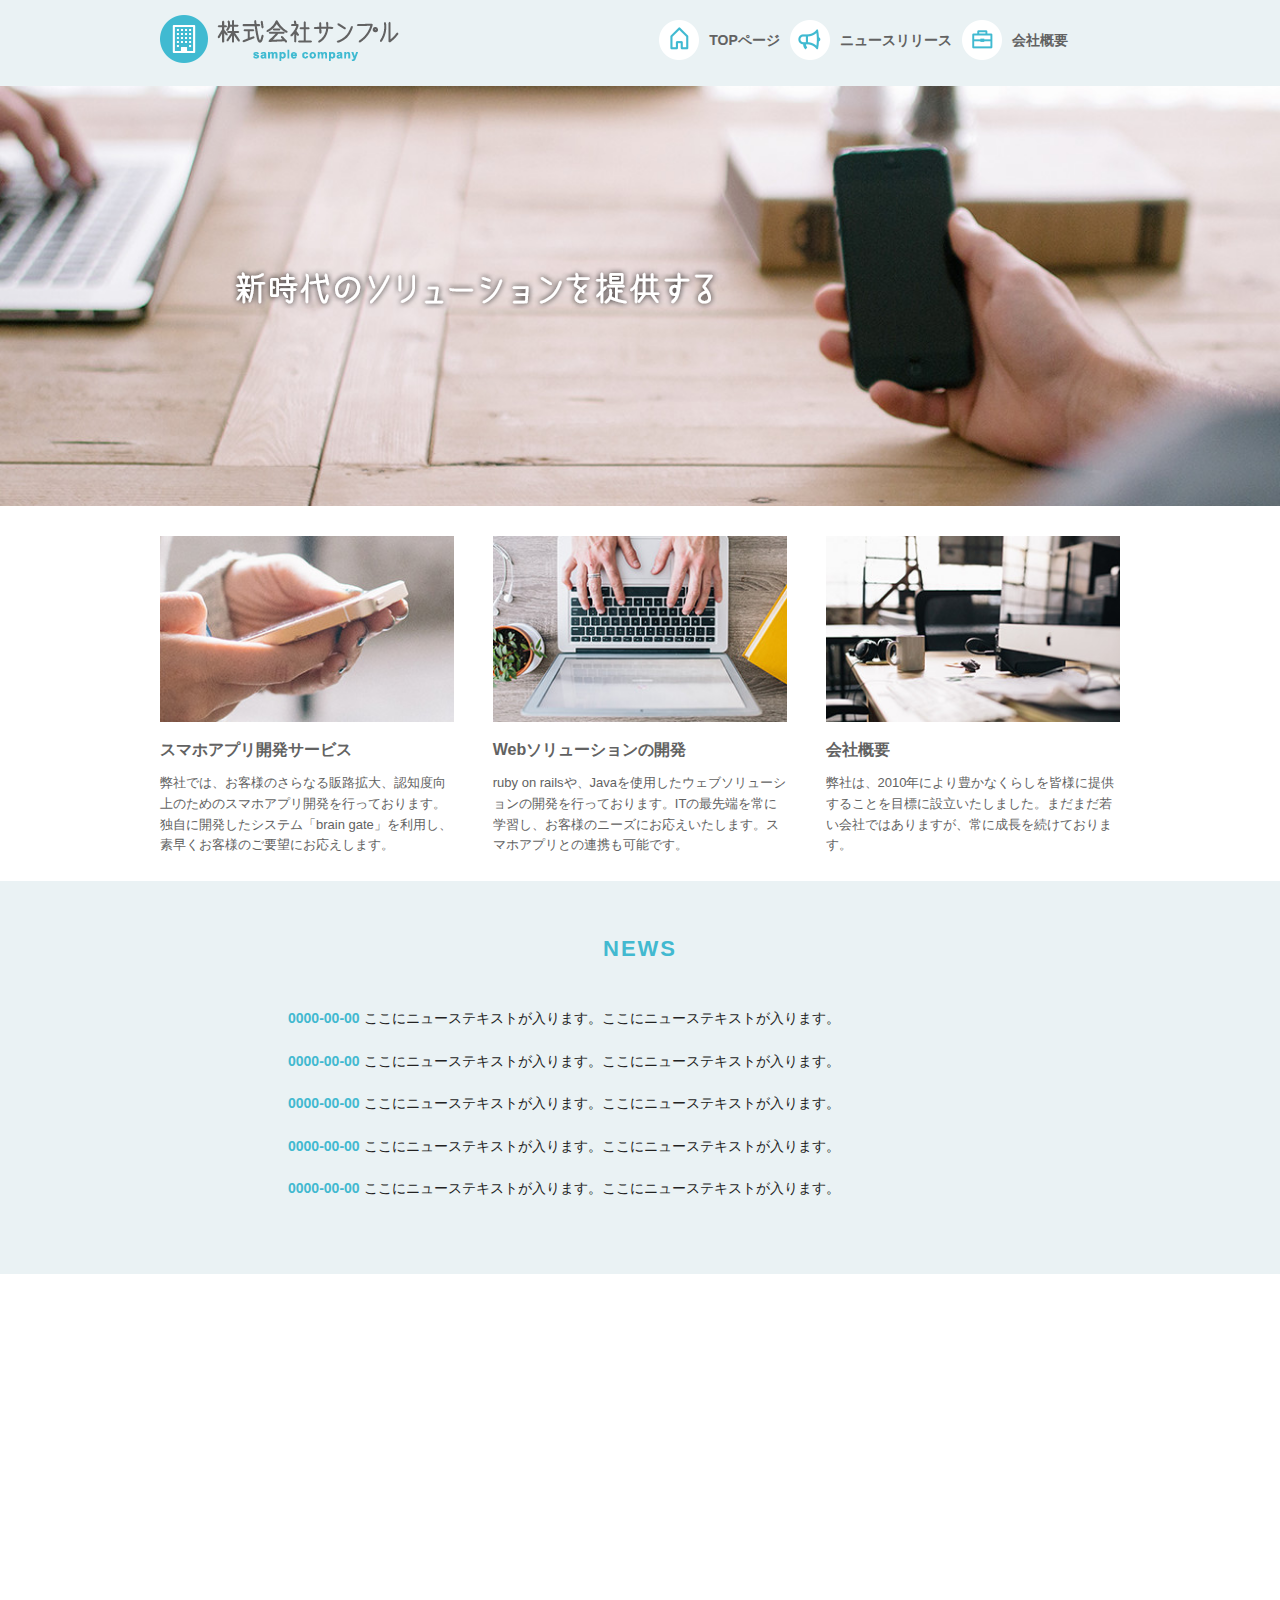
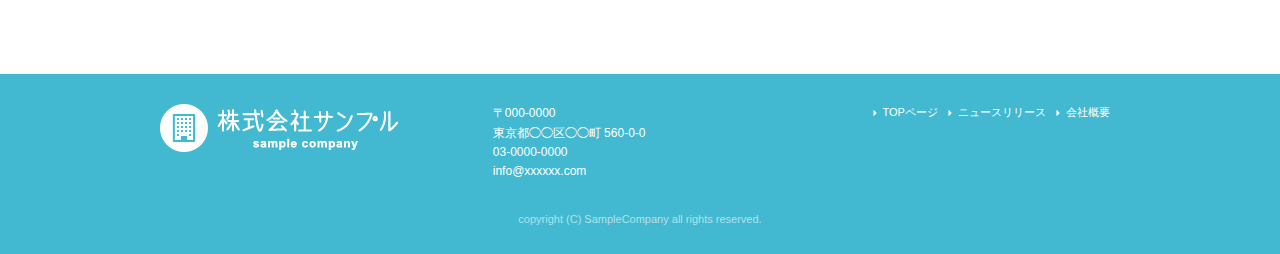
<file: corporate-site/index.html>
<!DOCTYPE html>
<html lang="ja">
<head>
<!-- Basic Page Needs
–––––––––––––––––––––––––––––––––––––––––––––––––– -->
<meta charset="utf-8">
<title>株式会社サンプル</title>
<meta name="description" content="">
<meta name="author" content="">
<!-- Mobile Specific Metas
–––––––––––––––––––––––––––––––––––––––––––––––––– -->
<meta name="viewport" content="width=device-width, initial-scale=1">
<!-- CSS
–––––––––––––––––––––––––––––––––––––––––––––––––– -->
<link rel="stylesheet" href="css/normalize.css">
<link rel="stylesheet" href="css/skeleton.css">
<link rel="stylesheet" href="css/sample.css">
<!-- Favicon
–––––––––––––––––––––––––––––––––––––––––––––––––– -->
<link rel="icon" type="image/png" href="images/favicon.png">
</head>
<body>
<header>
	<div id="header_in" class="container">
		<div class="row">
			<div class="six columns logo">
				<h1><a href="index.html"><img class="u-max-full-width" src="images/top/logo.png" alt="株式会社サンプル" srcset="images/top/logo@2x.png 2x" /></a></h1>
			</div>
			<div class="six columns navi">
				<div class="sp_navi">
 					<img id="sp_navi_btn" class="u-max-full-width" src="images/top/sp_navi.png" alt="sp_navi" srcset="images/top/sp_navi@2x.png 2x" />
					<ul class="sp_navi_li">
						<li><a href="index.html">TOPページ</a></li>
						<li><a href="news.html">ニュースリリース</a></li>
						<li><a href="company.html">会社概要</a></li>
					</ul>
				</div><!-- sp_navi -->
				<div class="pc_navi">
					<ul class="pc_navi_li">
						<li class="navi_toppage"><a href="index.html">TOPページ</a></li>
						<li class="navi_news"><a href="news.html">ニュースリリース</a></li>
						<li class="navi_company"><a href="company.html">会社概要</a></li>
					</ul>
				</div><!-- pc_navi -->
			</div>
		</div><!-- row -->
	</div><!-- header_in -->
</header>
<!-- header -->
<div id="cover_area">
	<div class="container">
		<div class="twelve columns">
			<img class="u-max-full-width" src="images/top/cover_read.png" alt="新時代のソリューションを提供する" srcset="images/top/cover_read@2x.png 2x" />
		</div>
	</div>
</div>
<!-- #cover -->
<div id="service_area">
	<div class="container">
		<div class="row">
			<div class="four columns">
				<img class="u-max-full-width" src="images/top/service_01.jpg" alt="スマホアプリ開発サービス" srcset="images/top/service_01@2x.jpg 2x" />
				<div class="service_title">スマホアプリ開発サービス</div>
				<p>弊社では、お客様のさらなる販路拡大、認知度向上のためのスマホアプリ開発を行っております。独自に開発したシステム「brain gate」を利用し、素早くお客様のご要望にお応えします。</p>
			</div><!-- column -->
			<div class="four columns">
				<img class="u-max-full-width" src="images/top/service_02.jpg" alt="Webソリューションの開発" srcset="images/top/service_02@2x.jpg 2x" />
				<div class="service_title">Webソリューションの開発</div>
				<p>ruby on railsや、Javaを使用したウェブソリューションの開発を行っております。ITの最先端を常に学習し、お客様のニーズにお応えいたします。スマホアプリとの連携も可能です。</p>
			</div><!-- column -->
			<div class="four columns">
				<img class="u-max-full-width" src="images/top/service_03.jpg" alt="会社概要" srcset="images/top/service_03@2x.jpg 2x" />
				<div class="service_title">会社概要</div>
				<p>弊社は、2010年により豊かなくらしを皆様に提供することを目標に設立いたしました。まだまだ若い会社ではありますが、常に成長を続けております。</p>
			</div><!-- column -->
		</div>
	</div>
</div>
<!-- #service_area -->
<div id="news_area">
	<div class="container">
		<div class="row">
			<div class="twelve columns">
				<div class="news_title">NEWS</div>
					<ul class="news_lists">
						<li><span>0000-00-00</span> ここにニューステキストが入ります。ここにニューステキストが入ります。</li>
						<li><span>0000-00-00</span> ここにニューステキストが入ります。ここにニューステキストが入ります。</li>
						<li><span>0000-00-00</span> ここにニューステキストが入ります。ここにニューステキストが入ります。</li>
						<li><span>0000-00-00</span> ここにニューステキストが入ります。ここにニューステキストが入ります。</li>
						<li><span>0000-00-00</span> ここにニューステキストが入ります。ここにニューステキストが入ります。</li>
					</ul>
			</div>
		</div>
	</div>
</div>
<!-- #news_area -->
<div id="googlemap_area">
	<script src="//maps.google.com/maps/api/js?sensor=true"></script>
	<script type="text/javascript">
		function googleMap() {
			var latlng = new google.maps.LatLng(35.6694293,139.7189323);/* 座標 */
			var myOptions = {
				zoom: 16, /*拡大比率*/
				center: latlng,
				scrollwheel: false,
				disableDoubleClickZoom: true,
				draggable: false,
				mapTypeControlOptions: { mapTypeIds: ['style', google.maps.MapTypeId.ROADMAP] }
			};
			var map = new google.maps.Map(document.getElementById('map1'), myOptions);
			/*アイコン設定*/
			var icon = new google.maps.MarkerImage('images/top/pin.png',/*画像url*/
												   new google.maps.Size(48,56),/*アイコンサイズ*/
												   new google.maps.Point(0,0)/*アイコン位置*/
												  );
			var markerOptions = {
				position: latlng,
				map: map,
				icon: icon,
				title: '株式会社サンプル',/*タイトル*/
				animation: google.maps.Animation.DROP/*アニメーション*/
			};
			var marker = new google.maps.Marker(markerOptions);
			/*取得スタイルの貼り付け*/
			var styleOptions = [
				{
					"stylers": [
						{ "hue": '#eaf2f4' }
					]
				}
			];
			var styledMapOptions = { name: '株式会社サンプル' }/*地図右上のタイトル*/
			var sampleType = new google.maps.StyledMapType(styleOptions, styledMapOptions);
			map.mapTypes.set('style', sampleType);
			map.setMapTypeId('style');
		};
		google.maps.event.addDomListener(window, 'load', function() {
			googleMap();
		});
	</script>
	<div id="map1" style="width:100%; height:400px; margin:0 auto;"></div>
</div>
<!-- #googlemap_area -->
<footer>
	<div class="container">
		<div class="row">
			<div class="four columns sp">
				<img class="u-max-full-width" src="images/top/footer_logo.png" alt="株式会社サンプル" srcset="images/top/footer_logo@2x.png 2x" />
			</div><!-- columns -->
			<div class="four columns foot_address sp">
			〒000-0000<br />
			東京都◯◯区◯◯町 560-0-0<br />
			03-0000-0000<br />
			info@xxxxxx.com
			</div><!-- columns -->
		<div class="four columns">
			<ul class="foot_navi">
				<li><a href="">TOPページ</a></li>
				<li><a href="">ニュースリリース</a></li>
				<li><a href="">会社概要</a></li>
			</ul>
		</div><!-- columns -->
		</div><!-- row -->
		<div class="row">
			<div class="twelve columns sp">
				<p class="copy">copyright (C) SampleCompany all rights reserved.</p>
			</div><!-- columns -->
		</div><!-- row -->
	</div>
</footer>
<!-- //footer -->
<script type="text/javascript" src="//ajax.googleapis.com/ajax/libs/jquery/1.10.2/jquery.min.js"></script>
	<script>
		$(function(){
			$(document).ready(function(){
				$("#sp_navi_btn").click(function () {
					$(this).next().slideToggle();
				});
			});
		});
	</script>
</body>
</html>
</file>
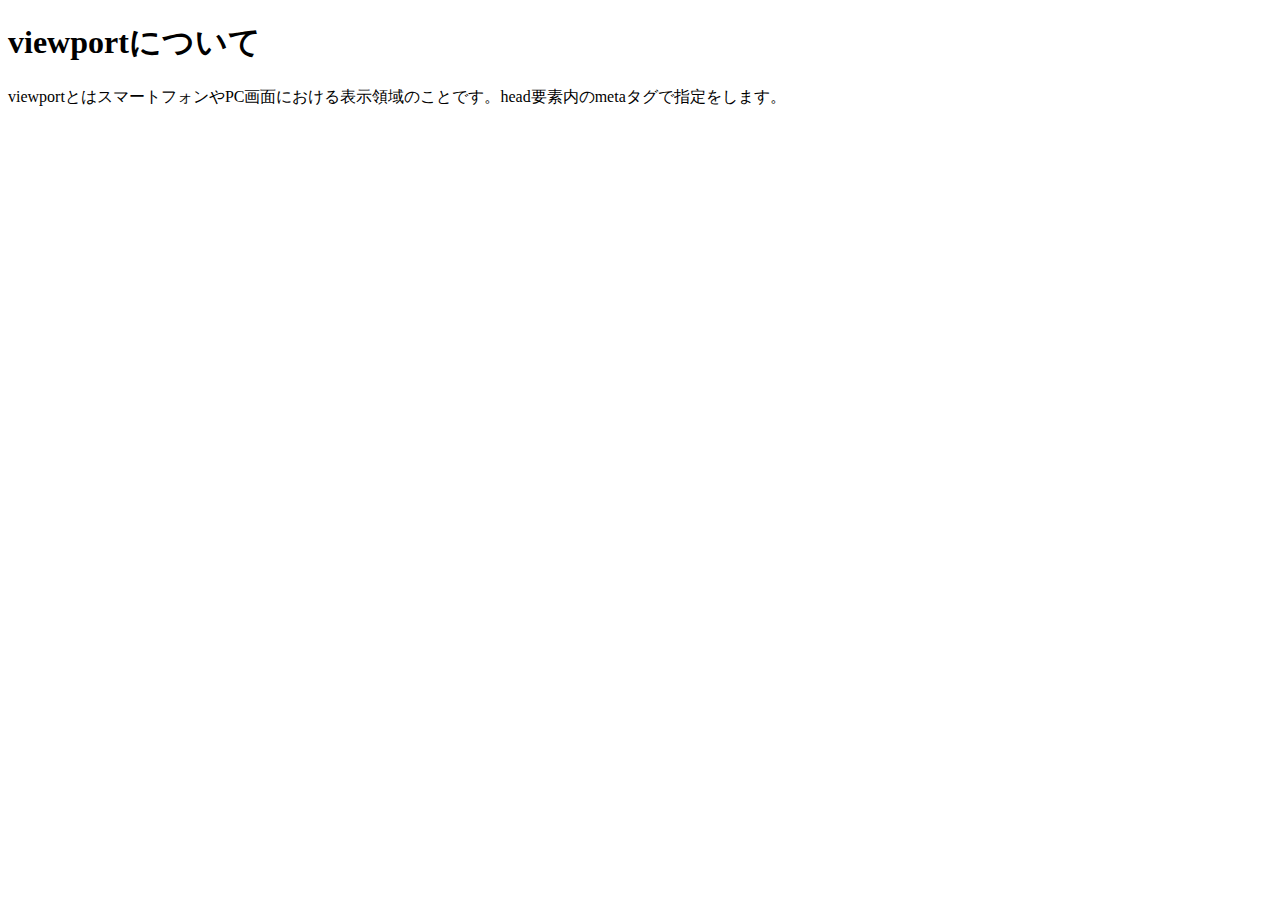
<file: lesson7-4/index.html>
<!DOCTYPE html>
<html lang="ja">
    <head>
        <meta charset="utf-8">
        <meta name="viewport" content="width=device-width, initial-scale=1">
        <title>レスポンシブデザイン</title>
    </head>
    <body>
        <h1>viewportについて</h1>
        <p>viewportとはスマートフォンやPC画面における表示領域のことです。head要素内のmetaタグで指定をします。</p>
    </body>
</html>
</file>
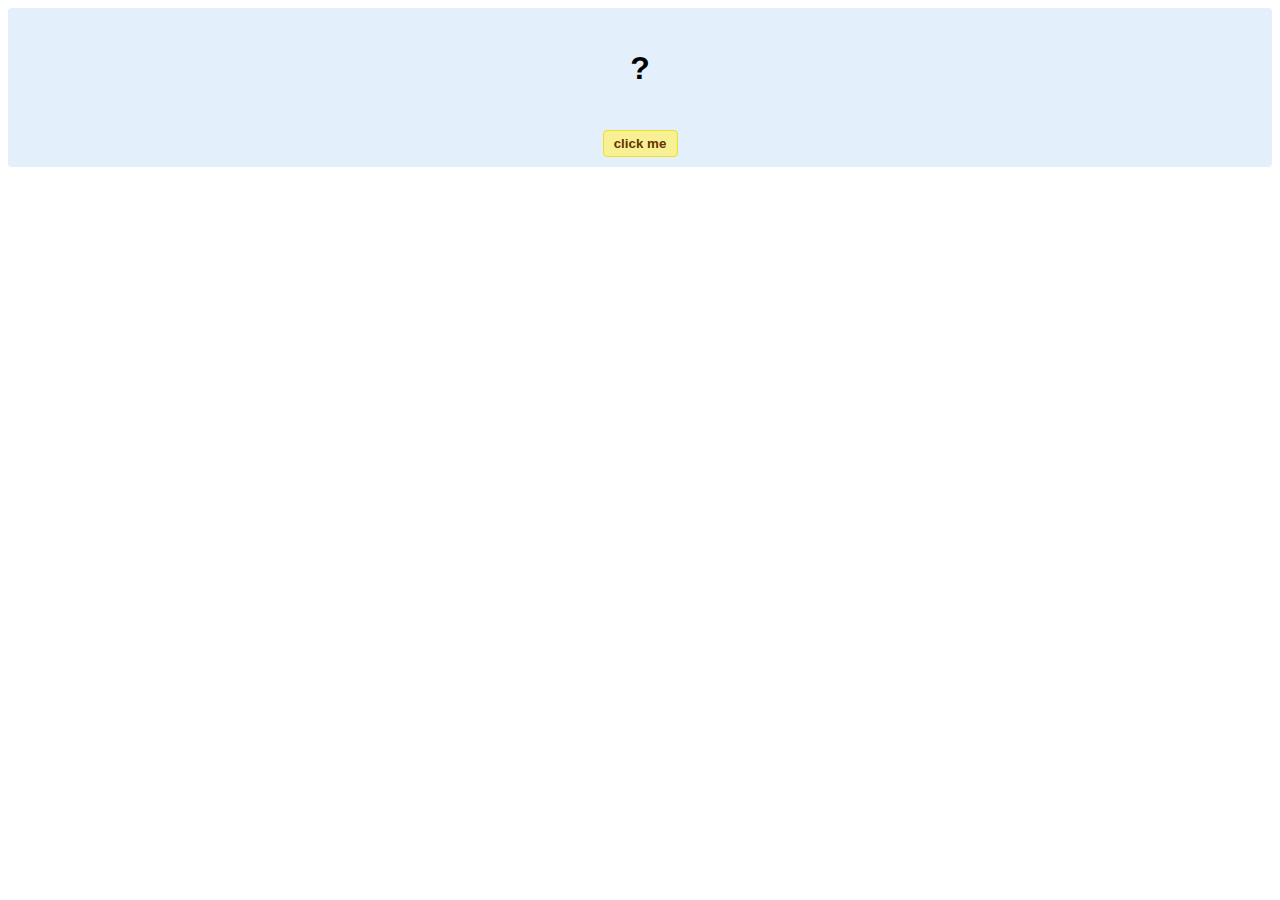
<file: hello-world.html>
<!DOCTYPE html>
<!-- HTML5 Hello world by kirupa - http://www.kirupa.com/html5/getting_your_feet_wet_html5_pg1.htm -->
<html lang="en-us">

<head>
<meta charset="utf-8">
<title>Hello...</title>
<style type="text/css">
#mainContent {
	font-family: Arial, Helvetica, sans-serif;
	font-size: xx-large;
	font-weight: bold;
	background-color: #E3F0FB;
	border-radius: 4px;
	padding: 10px;
	text-align: center;
}
.buttonStyle {
	border-radius: 4px;
	border: thin solid #F0E020;
	padding: 5px;
	background-color: #F8F094;
	font-family: "Segoe UI", Tahoma, Geneva, Verdana, sans-serif;
	font-weight: bold;
	color: #663300;
	width: 75px;
}

.buttonStyle:hover {
	border: thin solid #FFCC00;
	background-color: #FCF9D6;
	color: #996633;
	cursor: pointer;
}
.buttonStyle:active {
	border: thin solid #99CC00;
	background-color: #F5FFD2;
	color: #669900;
	cursor: pointer;
}

</style>
</head>

<body>
<div id="mainContent">
<p id="helloText">?</p>
<button id="clickButton" class="buttonStyle">click me</button>
</div>
<script> 
var myButton = document.getElementById("clickButton");
var myText = document.getElementById("helloText");

myButton.addEventListener('click', doSomething, false)

function doSomething() {
	myText.textContent = "hello, world!";
}
</script>

</body>
</html>
</file>
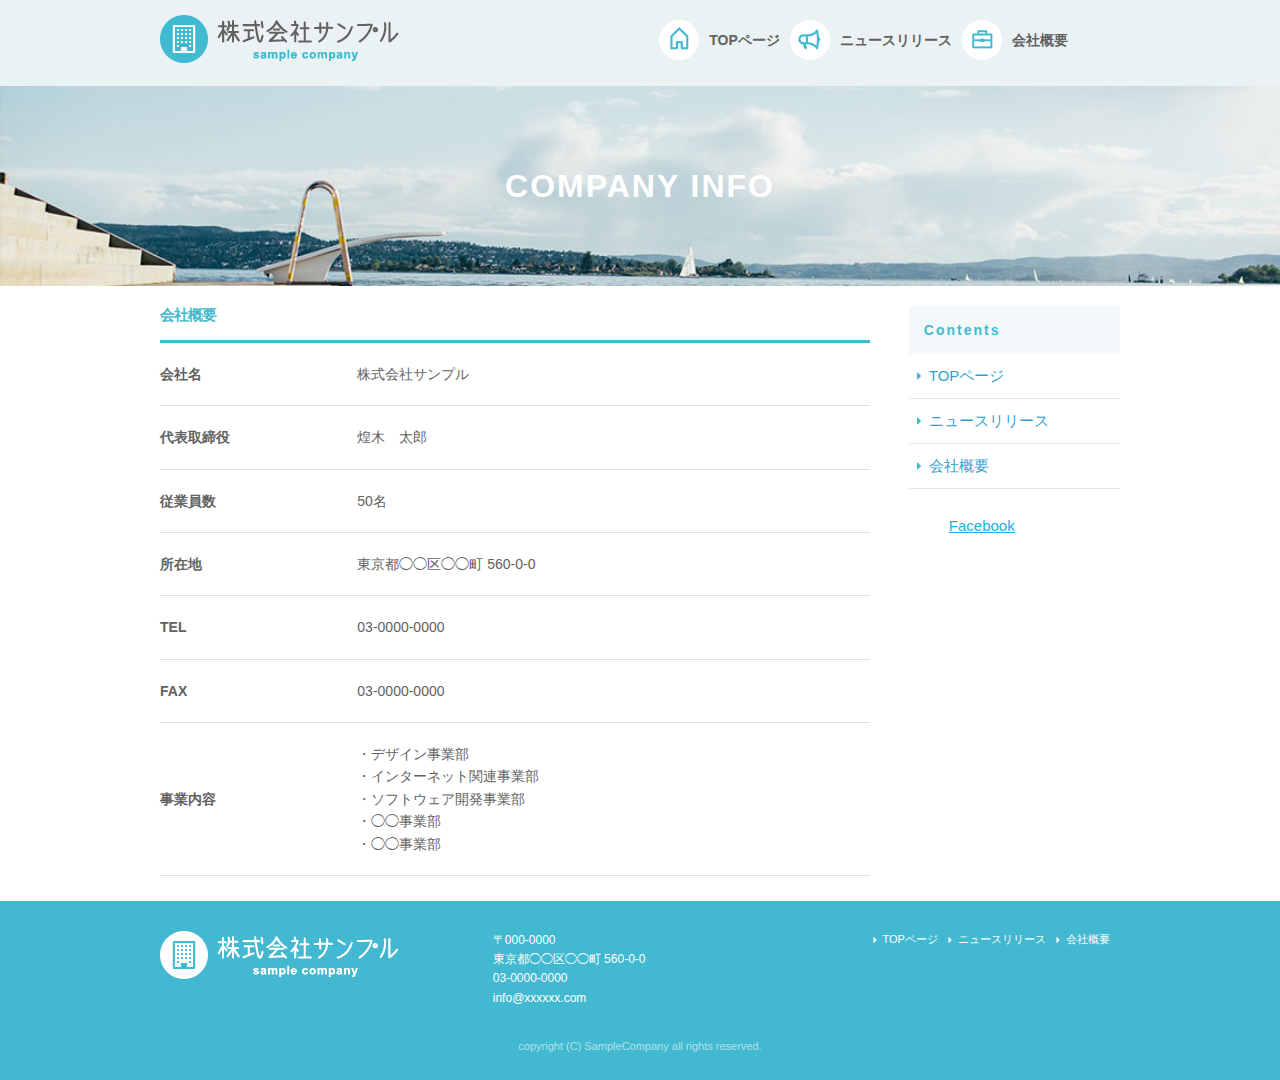
<file: corporate-site/company.html>
<!DOCTYPE html>
<html lang="ja">
  <head>

    <meta charset="utf-8">
    <title>COMPANY INFO | 株式会社サンプル</title>
    <meta name="description" content="">
    <meta name="author" content="">

    <meta name="viewport" content="width=device-width, initial-scale=1">

    <!-- <link href="//fonts.googleapis.com/css?family=Raleway:400,300,600" rel="stylesheet" type="text/css"> -->

    <link rel="stylesheet" href="css/normalize.css">
    <link rel="stylesheet" href="css/skeleton.css">
    <link rel="stylesheet" href="css/sample.css">

    <link rel="icon" type="image/png" href="images/favicon.png">

  </head>
  <body>

    <div id="fb-root"></div>
    <script>(function(d, s, id) {
var js, fjs = d.getElementsByTagName(s)[0];
if (d.getElementById(id)) return;
js = d.createElement(s); js.id = id;
js.src = "//connect.facebook.net/ja_JP/sdk.js#xfbml=1&version=v2.6";
fjs.parentNode.insertBefore(js, fjs);
    }(document, 'script', 'facebook-jssdk'));</script>

    <header>
      <div id="header_in" class="container">
        <div class="row">
          <div class="six columns logo">

            <h1><a href="index.html"><img class="u-max-full-width" src="images/top/logo.png" alt="株式会社サンプル" srcset="images/top/logo@2x.png 2x" /></a></h1>

          </div>
          <div class="six columns navi">

            <div class="sp_navi">
              <img id="sp_navi_btn" class="u-max-full-width" src="images/top/sp_navi.png" alt="sp_navi" srcset="images/top/sp_navi@2x.png 2x" />

              <ul class="sp_navi_li">
                <li><a href="index.html">TOPページ</a></li>
                <li><a href="news.html">ニュースリリース</a></li>
                <li><a href="company.html">会社概要</a></li>
              </ul>
            </div>
            <!-- sp_navi -->

            <div class="pc_navi">

              <ul class="pc_navi_li">
                <li class="navi_toppage"><a href="index.html">TOPページ</a></li>
                <li class="navi_news"><a href="news.html">ニュースリリース</a></li>
                <li class="navi_company"><a href="company.html">会社概要</a></li>
              </ul>

            </div>
            <!-- pc_navi -->

          </div>
        </div>
        <!-- row -->
      </div>
      <!-- header_in -->
    </header>

    <div id="sub_cover">
      <div class="conteiner">
        <div class="row">

          <div class="twelve columns">
            <h2>COMPANY INFO</h2>
          </div>

        </div>
      </div>
    </div>
    <!-- #sub_cover -->

    <div id="contents">
      <div class="container">
        <div class="row">

          <div id="main" class="nine columns">
            <h2 class="company_title">会社概要</h2>

            <table class="u-full-width">
              <tr>
                <th>会社名</th>
                <td>株式会社サンプル</td>
              </tr>
              <tr>
                <th>代表取締役</th>
                <td>煌木　太郎</td>
              </tr>
              <tr>
                <th>従業員数</th>
                <td>50名</td>
              </tr>
              <tr>
                <th>所在地</th>
                <td>東京都◯◯区◯◯町 560-0-0</td>
              </tr>
              <tr>
                <th>TEL</th>
                <td>03-0000-0000</td>
              </tr>
              <tr>
                <th>FAX</th>
                <td>03-0000-0000</td>
              </tr>
              <tr>
                <th>事業内容</th>
                <td>
                  ・デザイン事業部<br />
                  ・インターネット関連事業部<br />
                  ・ソフトウェア開発事業部<br />
                  ・◯◯事業部<br />
                  ・◯◯事業部
                </td>
              </tr>
            </table>


          </div>

          <div id="sidebar" class="three columns">

            <div class="pc_sidemenu">
              <h3>Contents</h3>

              <ul>
                <li><a href="index.html">TOPページ</a></li>
                <li><a href="news.html">ニュースリリース</a></li>
                <li><a href="company.html">会社概要</a></li>
              </ul>
            </div>

            <div class="fb-page" data-href="https://www.facebook.com/facebook" data-tabs="timeline" data-height="300" data-small-header="false" data-adapt-container-width="true" data-hide-cover="false" data-show-facepile="false"><div class="fb-xfbml-parse-ignore"><blockquote cite="https://www.facebook.com/facebook"><a href="https://www.facebook.com/facebook">Facebook</a></blockquote></div></div>

          </div>

        </div>
      </div>
    </div>
    <!-- #contents -->


    <footer>
      <div class="container">
        <div class="row">
          <div class="four columns sp">
            <img class="u-max-full-width" src="images/top/footer_logo.png" alt="株式会社サンプル" srcset="images/top/footer_logo@2x.png 2x" />
          </div>
          <!-- columns -->
          <div class="four columns foot_address sp">
            〒000-0000<br />
            東京都◯◯区◯◯町 560-0-0<br />
            03-0000-0000<br />
            info@xxxxxx.com
          </div>
          <!-- columns -->
          <div class="four columns">
            <ul class="foot_navi">
              <li><a href="index.html">TOPページ</a></li>
              <li><a href="news.html">ニュースリリース</a></li>
              <li><a href="company.html">会社概要</a></li>
            </ul>
          </div>
          <!-- columns -->
        </div>
        <!-- row -->

        <div class="row">
          <div class="twelve columns sp">
            <p class="copy">copyright (C) SampleCompany all rights reserved.</p>
          </div>
          <!-- columns -->
        </div>
        <!-- row -->
      </div>
    </footer>
    <!-- //footer -->


    <script type="text/javascript" src="//ajax.googleapis.com/ajax/libs/jquery/1.10.2/jquery.min.js"></script>

    <script>
$(function(){

  $(document).ready(function(){

    $("#sp_navi_btn").click(function () {
      $(this).next().slideToggle();
    });

  });

});
    </script>


  </body>
</html>
</file>
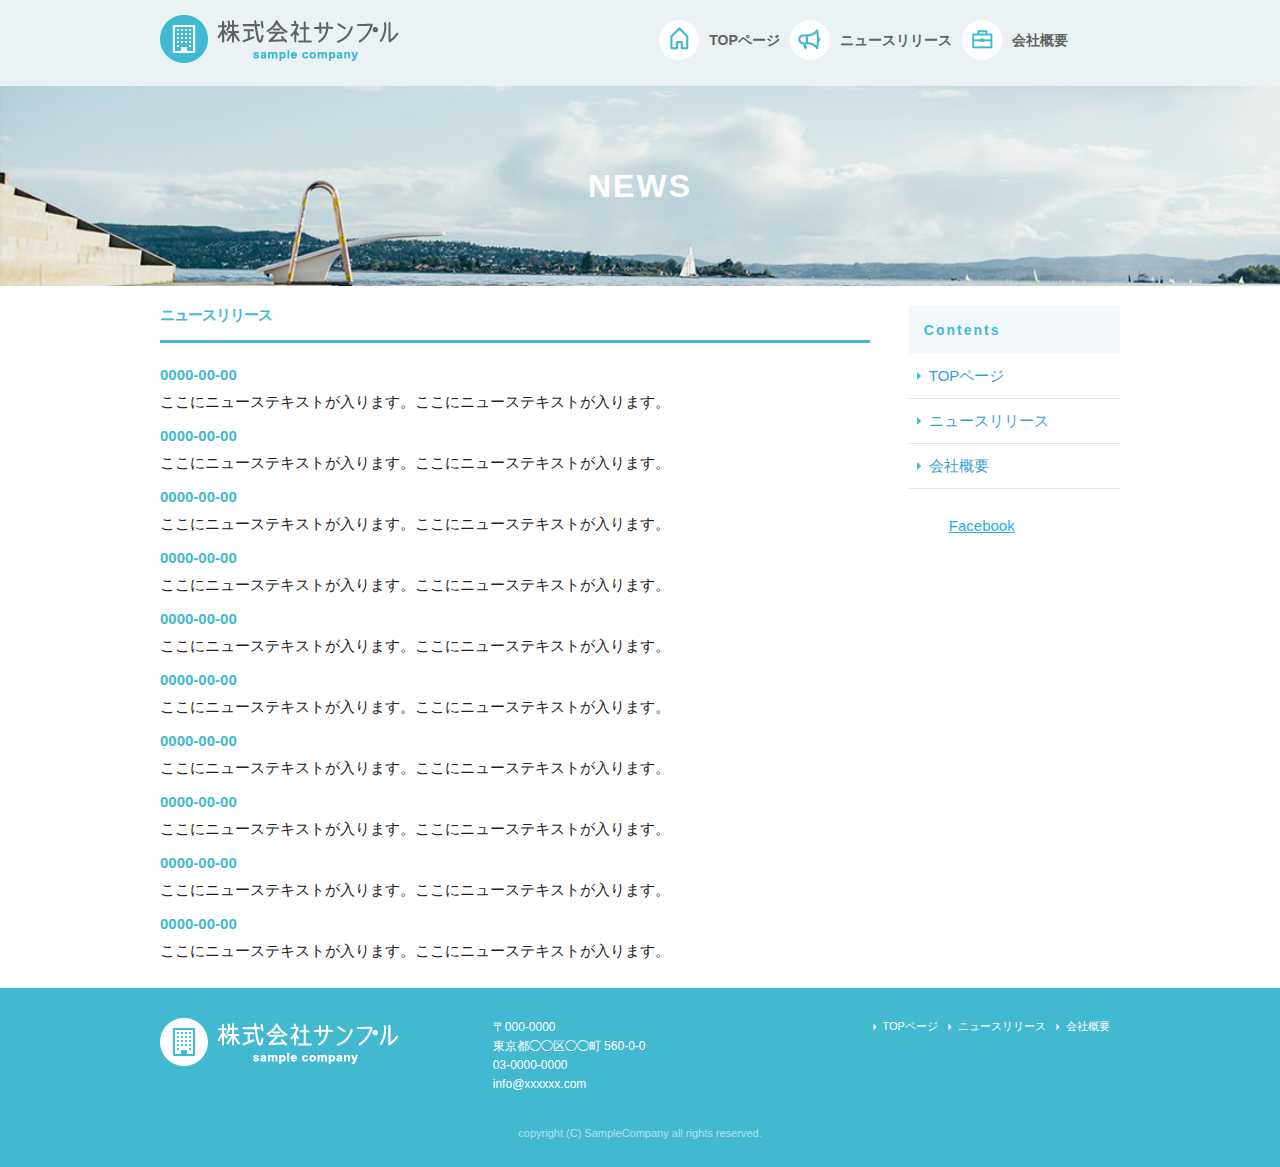
<file: corporate-site/news.html>
<!DOCTYPE html>
<html lang="ja">
<head>

  <meta charset="utf-8">
  <title>NEWS | 株式会社サンプル</title>
  <meta name="description" content="">
  <meta name="author" content="">

  <meta name="viewport" content="width=device-width, initial-scale=1">

  <link rel="stylesheet" href="css/normalize.css">
  <link rel="stylesheet" href="css/skeleton.css">
  <link rel="stylesheet" href="css/sample.css">

  <link rel="icon" type="image/png" href="images/favicon.png">

</head>
<body>

  <div id="fb-root"></div>
  <script>(function(d, s, id) {
    var js, fjs = d.getElementsByTagName(s)[0];
    if (d.getElementById(id)) return;
    js = d.createElement(s); js.id = id;
    js.src = "//connect.facebook.net/ja_JP/sdk.js#xfbml=1&version=v2.6";
    fjs.parentNode.insertBefore(js, fjs);
  }(document, 'script', 'facebook-jssdk'));</script>

<header>
  <div id="header_in" class="container">
    <div class="row">
      <div class="six columns logo">

        <h1><a href="index.html"><img class="u-max-full-width" src="images/top/logo.png" alt="株式会社サンプル" srcset="images/top/logo@2x.png 2x" /></a></h1>

      </div>
      <div class="six columns navi">

        <div class="sp_navi">
          <img id="sp_navi_btn" class="u-max-full-width" src="images/top/sp_navi.png" alt="sp_navi" srcset="images/top/sp_navi@2x.png 2x" />

          <ul class="sp_navi_li">
            <li><a href="index.html">TOPページ</a></li>
            <li><a href="news.html">ニュースリリース</a></li>
            <li><a href="company.html">会社概要</a></li>
          </ul>
        </div>
        <!-- sp_navi -->

        <div class="pc_navi">

          <ul class="pc_navi_li">
            <li class="navi_toppage"><a href="index.html">TOPページ</a></li>
            <li class="navi_news"><a href="news.html">ニュースリリース</a></li>
            <li class="navi_company"><a href="company.html">会社概要</a></li>
          </ul>

        </div>
        <!-- pc_navi -->

      </div>
    </div>
    <!-- row -->
  </div>
  <!-- header_in -->
</header>

<div id="sub_cover">
  <div class="container">
    <div class="row">

      <div class="twelve columns">
        <h2>NEWS</h2>
      </div>

    </div>
  </div>
</div>
<!-- #sub_cover -->

<div id="contents">
  <div class="container">
    <div class="row">

      <div id="main" class="nine columns">
        <h2>ニュースリリース</h2>

        <ul class="news_li">
          <li><span>0000-00-00</span>ここにニューステキストが入ります。ここにニューステキストが入ります。</li>
          <li><span>0000-00-00</span>ここにニューステキストが入ります。ここにニューステキストが入ります。</li>
          <li><span>0000-00-00</span>ここにニューステキストが入ります。ここにニューステキストが入ります。</li>
          <li><span>0000-00-00</span>ここにニューステキストが入ります。ここにニューステキストが入ります。</li>
          <li><span>0000-00-00</span>ここにニューステキストが入ります。ここにニューステキストが入ります。</li>
          <li><span>0000-00-00</span>ここにニューステキストが入ります。ここにニューステキストが入ります。</li>
          <li><span>0000-00-00</span>ここにニューステキストが入ります。ここにニューステキストが入ります。</li>
          <li><span>0000-00-00</span>ここにニューステキストが入ります。ここにニューステキストが入ります。</li>
          <li><span>0000-00-00</span>ここにニューステキストが入ります。ここにニューステキストが入ります。</li>
          <li><span>0000-00-00</span>ここにニューステキストが入ります。ここにニューステキストが入ります。</li>
        </ul>
      </div>

      <div id="sidebar" class="three columns">

        <div class="pc_sidemenu">
          <h3>Contents</h3>

          <ul>
            <li><a href="index.html">TOPページ</a></li>
            <li><a href="news.html">ニュースリリース</a></li>
            <li><a href="company.html">会社概要</a></li>
          </ul>
        </div>

        <div class="fb-page" data-href="https://www.facebook.com/facebook" data-tabs="timeline" data-height="300" data-small-header="false" data-adapt-container-width="true" data-hide-cover="false" data-show-facepile="false"><div class="fb-xfbml-parse-ignore"><blockquote cite="https://www.facebook.com/facebook"><a href="https://www.facebook.com/facebook">Facebook</a></blockquote></div></div>

      </div>

    </div>
  </div>
</div>
<!-- #contents -->


<footer>
  <div class="container">
    <div class="row">
      <div class="four columns sp">
        <img class="u-max-full-width" src="images/top/footer_logo.png" alt="株式会社サンプル" srcset="images/top/footer_logo@2x.png 2x" />
      </div>
      <!-- columns -->
      <div class="four columns foot_address sp">
        〒000-0000<br />
        東京都◯◯区◯◯町 560-0-0<br />
        03-0000-0000<br />
        info@xxxxxx.com
      </div>
      <!-- columns -->
      <div class="four columns">
        <ul class="foot_navi">
          <li><a href="index.html">TOPページ</a></li>
          <li><a href="news.html">ニュースリリース</a></li>
          <li><a href="company.html">会社概要</a></li>
        </ul>
      </div>
      <!-- columns -->
    </div>
    <!-- row -->

    <div class="row">
      <div class="twelve columns sp">
        <p class="copy">copyright (C) SampleCompany all rights reserved.</p>
      </div>
      <!-- columns -->
    </div>
    <!-- row -->
  </div>
</footer>
<!-- //footer -->



<script type="text/javascript" src="//ajax.googleapis.com/ajax/libs/jquery/1.10.2/jquery.min.js"></script>

<script>
  $(function(){

    $(document).ready(function(){

      $("#sp_navi_btn").click(function () {
        $(this).next().slideToggle();
      });

    });

  });
</script>


</body>
</html>
</file>
<file: corporate-site/css/skeleton.css>
/*
* Skeleton V2.0.4
* Copyright 2014, Dave Gamache
* www.getskeleton.com
* Free to use under the MIT license.
* http://www.opensource.org/licenses/mit-license.php
* 12/29/2014
*/


/* Table of contents
––––––––––––––––––––––––––––––––––––––––––––––––––
- Grid
- Base Styles
- Typography
- Links
- Buttons
- Forms
- Lists
- Code
- Tables
- Spacing
- Utilities
- Clearing
- Media Queries
*/


/* Grid
–––––––––––––––––––––––––––––––––––––––––––––––––– */
.container {
  position: relative;
  width: 100%;
  max-width: 960px;
  margin: 0 auto;
  padding: 0 20px;
  box-sizing: border-box; }
.column,
.columns {
  width: 100%;
  float: left;
  box-sizing: border-box; }

/* For devices larger than 400px */
@media (min-width: 400px) {
  .container {
    width: 85%;
    padding: 0; }
}

/* For devices larger than 550px */
@media (min-width: 550px) {
  .container {
    width: 80%; }
  .column,
  .columns {
    margin-left: 4%; }
  .column:first-child,
  .columns:first-child {
    margin-left: 0; }

  .one.column,
  .one.columns                    { width: 4.66666666667%; }
  .two.columns                    { width: 13.3333333333%; }
  .three.columns                  { width: 22%;            }
  .four.columns                   { width: 30.6666666667%; }
  .five.columns                   { width: 39.3333333333%; }
  .six.columns                    { width: 48%;            }
  .seven.columns                  { width: 56.6666666667%; }
  .eight.columns                  { width: 65.3333333333%; }
  .nine.columns                   { width: 74.0%;          }
  .ten.columns                    { width: 82.6666666667%; }
  .eleven.columns                 { width: 91.3333333333%; }
  .twelve.columns                 { width: 100%; margin-left: 0; }

  .one-third.column               { width: 30.6666666667%; }
  .two-thirds.column              { width: 65.3333333333%; }

  .one-half.column                { width: 48%; }

  /* Offsets */
  .offset-by-one.column,
  .offset-by-one.columns          { margin-left: 8.66666666667%; }
  .offset-by-two.column,
  .offset-by-two.columns          { margin-left: 17.3333333333%; }
  .offset-by-three.column,
  .offset-by-three.columns        { margin-left: 26%;            }
  .offset-by-four.column,
  .offset-by-four.columns         { margin-left: 34.6666666667%; }
  .offset-by-five.column,
  .offset-by-five.columns         { margin-left: 43.3333333333%; }
  .offset-by-six.column,
  .offset-by-six.columns          { margin-left: 52%;            }
  .offset-by-seven.column,
  .offset-by-seven.columns        { margin-left: 60.6666666667%; }
  .offset-by-eight.column,
  .offset-by-eight.columns        { margin-left: 69.3333333333%; }
  .offset-by-nine.column,
  .offset-by-nine.columns         { margin-left: 78.0%;          }
  .offset-by-ten.column,
  .offset-by-ten.columns          { margin-left: 86.6666666667%; }
  .offset-by-eleven.column,
  .offset-by-eleven.columns       { margin-left: 95.3333333333%; }

  .offset-by-one-third.column,
  .offset-by-one-third.columns    { margin-left: 34.6666666667%; }
  .offset-by-two-thirds.column,
  .offset-by-two-thirds.columns   { margin-left: 69.3333333333%; }

  .offset-by-one-half.column,
  .offset-by-one-half.columns     { margin-left: 52%; }

}


/* Base Styles
–––––––––––––––––––––––––––––––––––––––––––––––––– */
/* NOTE
html is set to 62.5% so that all the REM measurements throughout Skeleton
are based on 10px sizing. So basically 1.5rem = 15px :) */
html {
  font-size: 62.5%; }
body {
  font-size: 1.5em; /* currently ems cause chrome bug misinterpreting rems on body element */
  line-height: 1.6;
  font-weight: 400;
  font-family: "Raleway", "HelveticaNeue", "Helvetica Neue", Helvetica, Arial, sans-serif;
  color: #222; }


/* Typography
–––––––––––––––––––––––––––––––––––––––––––––––––– */
h1, h2, h3, h4, h5, h6 {
  margin-top: 0;
  margin-bottom: 2rem;
  font-weight: 300; }
h1 { font-size: 4.0rem; line-height: 1.2;  letter-spacing: -.1rem;}
h2 { font-size: 3.6rem; line-height: 1.25; letter-spacing: -.1rem; }
h3 { font-size: 3.0rem; line-height: 1.3;  letter-spacing: -.1rem; }
h4 { font-size: 2.4rem; line-height: 1.35; letter-spacing: -.08rem; }
h5 { font-size: 1.8rem; line-height: 1.5;  letter-spacing: -.05rem; }
h6 { font-size: 1.5rem; line-height: 1.6;  letter-spacing: 0; }

/* Larger than phablet */
@media (min-width: 550px) {
  h1 { font-size: 5.0rem; }
  h2 { font-size: 4.2rem; }
  h3 { font-size: 3.6rem; }
  h4 { font-size: 3.0rem; }
  h5 { font-size: 2.4rem; }
  h6 { font-size: 1.5rem; }
}

p {
  margin-top: 0; }


/* Links
–––––––––––––––––––––––––––––––––––––––––––––––––– */
a {
  color: #1EAEDB; }
a:hover {
  color: #0FA0CE; }


/* Buttons
–––––––––––––––––––––––––––––––––––––––––––––––––– */
.button,
button,
input[type="submit"],
input[type="reset"],
input[type="button"] {
  display: inline-block;
  height: 38px;
  padding: 0 30px;
  color: #555;
  text-align: center;
  font-size: 11px;
  font-weight: 600;
  line-height: 38px;
  letter-spacing: .1rem;
  text-transform: uppercase;
  text-decoration: none;
  white-space: nowrap;
  background-color: transparent;
  border-radius: 4px;
  border: 1px solid #bbb;
  cursor: pointer;
  box-sizing: border-box; }
.button:hover,
button:hover,
input[type="submit"]:hover,
input[type="reset"]:hover,
input[type="button"]:hover,
.button:focus,
button:focus,
input[type="submit"]:focus,
input[type="reset"]:focus,
input[type="button"]:focus {
  color: #333;
  border-color: #888;
  outline: 0; }
.button.button-primary,
button.button-primary,
input[type="submit"].button-primary,
input[type="reset"].button-primary,
input[type="button"].button-primary {
  color: #FFF;
  background-color: #33C3F0;
  border-color: #33C3F0; }
.button.button-primary:hover,
button.button-primary:hover,
input[type="submit"].button-primary:hover,
input[type="reset"].button-primary:hover,
input[type="button"].button-primary:hover,
.button.button-primary:focus,
button.button-primary:focus,
input[type="submit"].button-primary:focus,
input[type="reset"].button-primary:focus,
input[type="button"].button-primary:focus {
  color: #FFF;
  background-color: #1EAEDB;
  border-color: #1EAEDB; }


/* Forms
–––––––––––––––––––––––––––––––––––––––––––––––––– */
input[type="email"],
input[type="number"],
input[type="search"],
input[type="text"],
input[type="tel"],
input[type="url"],
input[type="password"],
textarea,
select {
  height: 38px;
  padding: 6px 10px; /* The 6px vertically centers text on FF, ignored by Webkit */
  background-color: #fff;
  border: 1px solid #D1D1D1;
  border-radius: 4px;
  box-shadow: none;
  box-sizing: border-box; }
/* Removes awkward default styles on some inputs for iOS */
input[type="email"],
input[type="number"],
input[type="search"],
input[type="text"],
input[type="tel"],
input[type="url"],
input[type="password"],
textarea {
  -webkit-appearance: none;
     -moz-appearance: none;
          appearance: none; }
textarea {
  min-height: 65px;
  padding-top: 6px;
  padding-bottom: 6px; }
input[type="email"]:focus,
input[type="number"]:focus,
input[type="search"]:focus,
input[type="text"]:focus,
input[type="tel"]:focus,
input[type="url"]:focus,
input[type="password"]:focus,
textarea:focus,
select:focus {
  border: 1px solid #33C3F0;
  outline: 0; }
label,
legend {
  display: block;
  margin-bottom: .5rem;
  font-weight: 600; }
fieldset {
  padding: 0;
  border-width: 0; }
input[type="checkbox"],
input[type="radio"] {
  display: inline; }
label > .label-body {
  display: inline-block;
  margin-left: .5rem;
  font-weight: normal; }


/* Lists
–––––––––––––––––––––––––––––––––––––––––––––––––– */
ul {
  list-style: circle inside; }
ol {
  list-style: decimal inside; }
ol, ul {
  padding-left: 0;
  margin-top: 0; }
ul ul,
ul ol,
ol ol,
ol ul {
  margin: 1.5rem 0 1.5rem 3rem;
  font-size: 90%; }
li {
  margin-bottom: 1rem; }


/* Code
–––––––––––––––––––––––––––––––––––––––––––––––––– */
code {
  padding: .2rem .5rem;
  margin: 0 .2rem;
  font-size: 90%;
  white-space: nowrap;
  background: #F1F1F1;
  border: 1px solid #E1E1E1;
  border-radius: 4px; }
pre > code {
  display: block;
  padding: 1rem 1.5rem;
  white-space: pre; }


/* Tables
–––––––––––––––––––––––––––––––––––––––––––––––––– */
th,
td {
  padding: 12px 15px;
  text-align: left;
  border-bottom: 1px solid #E1E1E1; }
th:first-child,
td:first-child {
  padding-left: 0; }
th:last-child,
td:last-child {
  padding-right: 0; }


/* Spacing
–––––––––––––––––––––––––––––––––––––––––––––––––– */
button,
.button {
  margin-bottom: 1rem; }
input,
textarea,
select,
fieldset {
  margin-bottom: 1.5rem; }
pre,
blockquote,
dl,
figure,
table,
p,
ul,
ol,
form {
  margin-bottom: 2.5rem; }


/* Utilities
–––––––––––––––––––––––––––––––––––––––––––––––––– */
.u-full-width {
  width: 100%;
  box-sizing: border-box; }
.u-max-full-width {
  max-width: 100%;
  box-sizing: border-box; }
.u-pull-right {
  float: right; }
.u-pull-left {
  float: left; }


/* Misc
–––––––––––––––––––––––––––––––––––––––––––––––––– */
hr {
  margin-top: 3rem;
  margin-bottom: 3.5rem;
  border-width: 0;
  border-top: 1px solid #E1E1E1; }


/* Clearing
–––––––––––––––––––––––––––––––––––––––––––––––––– */

/* Self Clearing Goodness */
.container:after,
.row:after,
.u-cf {
  content: "";
  display: table;
  clear: both; }


/* Media Queries
–––––––––––––––––––––––––––––––––––––––––––––––––– */
/*
Note: The best way to structure the use of media queries is to create the queries
near the relevant code. For example, if you wanted to change the styles for buttons
on small devices, paste the mobile query code up in the buttons section and style it
there.
*/


/* Larger than mobile */
@media (min-width: 400px) {}

/* Larger than phablet (also point when grid becomes active) */
@media (min-width: 550px) {}

/* Larger than tablet */
@media (min-width: 750px) {}

/* Larger than desktop */
@media (min-width: 1000px) {}

/* Larger than Desktop HD */
@media (min-width: 1200px) {}
</file>
<file: corporate-site/css/sample.css>
html {
  font-size: 62.5%; }

header {
  background: #eaf2f4; }
  header #header_in {
    padding-top: 10px;
    padding-bottom: 4px; }
  @media (max-width: 550px) {
    header .logo {
      width: 190px; }
    header .navi {
      width: 40px;
      float: right; }
    header .pc_navi {
      display: none; } }
  header .sp_navi_li {
    width: 180px;
    position: absolute;
    top: 50px;
    right: 2%;
    border: 1px solid #eee;
    background: white;
    margin: 0;
    padding: 0;
    display: none;
    z-index: 100; }
    header .sp_navi_li li {
      list-style: none;
      margin: 0;
      padding: 0; }
      header .sp_navi_li li a {
        display: block;
        padding: 10px 8px;
        border-bottom: 1px solid #eee;
        font-size: 14px;
        text-decoration: none; }
  @media (min-width: 550px) {
    header .sp_navi {
      display: none; }
    header #header_in {
      padding: 15px 0 10px 0; }
    header .pc_navi_li {
      margin: 0;
      padding: 0; }
      header .pc_navi_li li {
        list-style: none;
        margin: 5px 0 0 0;
        padding: 0; }
        header .pc_navi_li li a {
          color: #626262;
          text-decoration: none;
          font-weight: bold;
          font-size: 14px;
          font-size: 1.4rem;
          float: left;
          padding-right: 10px; }
        header .pc_navi_li li a:hover {
          color: #42b9d0; }
      header .pc_navi_li li.navi_toppage a {
        background-repeat: no-repeat;
        display: inline-block;
        line-height: 40px;
        padding-left: 50px;
        background-image: url("../images/top/navi_top.png");
        background-size: 40px 40px; } }
    @media screen and (min-width: 550px) and (-webkit-min-device-pixel-ratio: 2), (min-width: 550px) and (min-resolution: 2dppx) {
      header .pc_navi_li li.navi_toppage a {
        background-image: url("../images/top/navi_top@2x.png"); } }
  @media (min-width: 550px) {
      header .pc_navi_li li.navi_news a {
        background-repeat: no-repeat;
        display: inline-block;
        line-height: 40px;
        padding-left: 50px;
        background-image: url("../images/top/navi_news.png");
        background-size: 40px 40px; } }
    @media screen and (min-width: 550px) and (-webkit-min-device-pixel-ratio: 2), (min-width: 550px) and (min-resolution: 2dppx) {
      header .pc_navi_li li.navi_news a {
        background-image: url("../images/top/navi_news@2x.png"); } }
  @media (min-width: 550px) {
      header .pc_navi_li li.navi_company a {
        background-repeat: no-repeat;
        display: inline-block;
        line-height: 40px;
        padding-left: 50px;
        background-image: url("../images/top/navi_company.png");
        background-size: 40px 40px; } }
    @media screen and (min-width: 550px) and (-webkit-min-device-pixel-ratio: 2), (min-width: 550px) and (min-resolution: 2dppx) {
      header .pc_navi_li li.navi_company a {
        background-image: url("../images/top/navi_company@2x.png"); } }

#cover_area {
  text-align: center;
  padding: 80px 0;
  background-image: url("../images/top/cover.jpg");
  background-size: cover; }
  @media screen and (-webkit-min-device-pixel-ratio: 2), (min-resolution: 2dppx) {
    #cover_area {
      background-image: url("../images/top/cover@2x.jpg"); } }
  @media (min-width: 550px) {
    #cover_area {
      text-align: left;
      height: 420px;
      padding: 0; }
      #cover_area img {
        margin-top: 180px;
        margin-left: 70px; } }

#service_area {
  padding-top: 20px; }
  @media (min-width: 550px) {
    #service_area {
      padding-top: 30px; } }
  #service_area .columns {
    color: #626262; }
    #service_area .columns .service_title {
      font-size: 18px;
      font-size: 1.8rem;
      font-weight: bold;
      margin-top: 8px; }
    #service_area .columns p {
      font-size: 15px;
      font-size: 1.5rem;
      margin-top: 10px; }
    @media (min-width: 550px) {
      #service_area .columns .service_title {
        font-size: 16px;
        font-size: 1.6rem; }
      #service_area .columns p {
        font-size: 13px;
        font-size: 1.3rem; } }

#news_area {
  background-color: #eaf2f4; }
  @media (min-width: 550px) {
    #news_area .container {
      padding: 0px 10% 50px 10%; } }
  #news_area .news_title {
    text-align: center;
    font-size: 26px;
    font-size: 2.6rem;
    color: #42b9d0;
    padding: 15px 0 10px 0;
    font-weight: bold;
    letter-spacing: 0.2rem; }
  #news_area .news_lists li {
    list-style: none;
    font-size: 15px;
    font-size: 1.5rem; }
    #news_area .news_lists li span {
      color: #42b9d0;
      font-weight: bold;
      display: block;
      margin-bottom: 3px; }
  @media (min-width: 550px) {
    #news_area .news_title {
      text-align: center;
      font-size: 22px;
      font-size: 2.2rem;
      color: #42b9d0;
      padding: 50px 0 41px 0;
      letter-spacing: 0.2rem; }
    #news_area .news_lists li {
      list-style: none;
      font-size: 14px;
      font-size: 1.4rem;
      margin-bottom: 20px; }
      #news_area .news_lists li span {
        color: #42b9d0;
        font-weight: bold;
        display: inline;
        margin-bottom: 0px; } }

footer {
  background-color: #42b9d0;
  color: #fff;
  padding-top: 20px; }
  @media (max-width: 550px) {
    footer .container {
      margin: 0;
      padding: 0; }
    footer .sp {
      padding: 0 6%;
      margin: 0 auto; }
    footer .foot_navi {
      margin-top: 20px; }
      footer .foot_navi li {
        list-style: none;
        margin-bottom: 1px; }
        footer .foot_navi li a {
          color: #42b9d0;
          background-color: #eaf2f4;
          display: block;
          text-align: center;
          font-weight: bold;
          text-decoration: none;
          font-size: 16px;
          font-size: 1.6rem;
          padding: 16px 0; } }
  footer .foot_address {
    font-size: 16px;
    font-size: 1.6rem;
    padding-top: 10px; }
  footer .copy {
    text-align: center;
    font-size: 11px;
    font-size: 1.1rem;
    color: #b2e1ea; }
  @media (min-width: 550px) {
    footer {
      padding-top: 30px; }
      footer .foot_address {
        padding: 0px;
        font-size: 12px;
        font-size: 1.2rem; }
      footer .foot_navi {
        float: right; }
        footer .foot_navi li {
          list-style: none;
          background-repeat: no-repeat;
          background-position: left center;
          display: inline-block;
          float: left;
          margin-right: 10px;
          font-size: 11px;
          font-size: 1.1rem;
          background-image: url("../images/top/foot_arroehead.png");
          background-size: 4px 6px; } }
      @media screen and (min-width: 550px) and (-webkit-min-device-pixel-ratio: 2), (min-width: 550px) and (min-resolution: 2dppx) {
        footer .foot_navi li {
          background-image: url("../images/top/foot_arroehead@2x.png"); } }
  @media (min-width: 550px) {
        footer .foot_navi a {
          color: white;
          padding-left: 10px;
          text-decoration: none; }
        footer .foot_navi a:hover {
          color: #eaf2f4; }
      footer .copy {
        margin-top: 30px; } }

h1 {
  margin: 0;
  padding: 0; }

/* news.html */
#sub_cover {
  padding: 40px 0;
  background-image: url(../images/news/sub_cover.jpg);
  background-size: cover; }
  @media screen and (-webkit-min-device-pixel-ratio: 2), (min-resolution: 2dppx) {
    #sub_cover {
      background-image: url(../images/news/sub_cover@2x.jpg); } }
  @media (min-width: 550px) {
    #sub_cover {
      padding: 80px 0; } }
  #sub_cover h2 {
    text-align: center;
    color: white;
    font-size: 16px;
    font-size: 1.6rem;
    font-weight: bold;
    margin: 0;
    letter-spacing: 0.2rem; }
    @media (min-width: 550px) {
      #sub_cover h2 {
        text-align: center;
        color: white;
        font-size: 32px;
        font-size: 3.2rem;
        font-weight: bold;
        margin: 0;
        letter-spacing: 0.2rem; } }

#contents {
  padding-top: 20px; }
  #contents #main h2 {
    color: #42b9d0;
    border-bottom: 3px solid #42b9d0;
    font-size: 15px;
    font-size: 1.5rem;
    font-weight: bold;
    padding-bottom: 15px; }
  #contents #main ul.news_li {
    font-size: 15px;
    font-size: 1.5rem; }
    #contents #main ul.news_li li {
      list-style: none; }
      #contents #main ul.news_li li span {
        color: #42b9d0;
        display: block;
        font-weight: bold;
        margin-bottom: 3px; }
  #contents #sidebar {
    padding-bottom: 20px; }
    #contents #sidebar .pc_sidemenu {
      display: none; }
      @media (min-width: 550px) {
        #contents #sidebar .pc_sidemenu {
          display: block; }
          #contents #sidebar .pc_sidemenu h3 {
            color: #42b9d0;
            font-size: 14px;
            font-size: 1.4rem;
            letter-spacing: 0.2rem;
            font-weight: bold;
            background-color: #f3f9fb;
            padding: 15px;
            margin-bottom: 0px; }
          #contents #sidebar .pc_sidemenu li {
            list-style: none;
            display: block;
            border-bottom: 1px solid #e5e5e5;
            background-repeat: no-repeat;
            background-position: 8px center;
            margin-bottom: 0px;
            padding: 10px 10px 10px 20px;
            background-image: url(../images/news/side_arrow.png);
            background-size: 4px 8px; }
            #contents #sidebar .pc_sidemenu li a {
              color: #339fd1;
              text-decoration: none; } }

/* news.html */
#contents #main h2.company_title {
  margin-bottom: 0px; }
#contents #main th {
  padding-right: 20px; }
#contents #main th, #contents #main td {
  padding: 20px 0;
  color: #626262;
  font-size: 14px;
  font-size: 1.4rem; }
</file>
